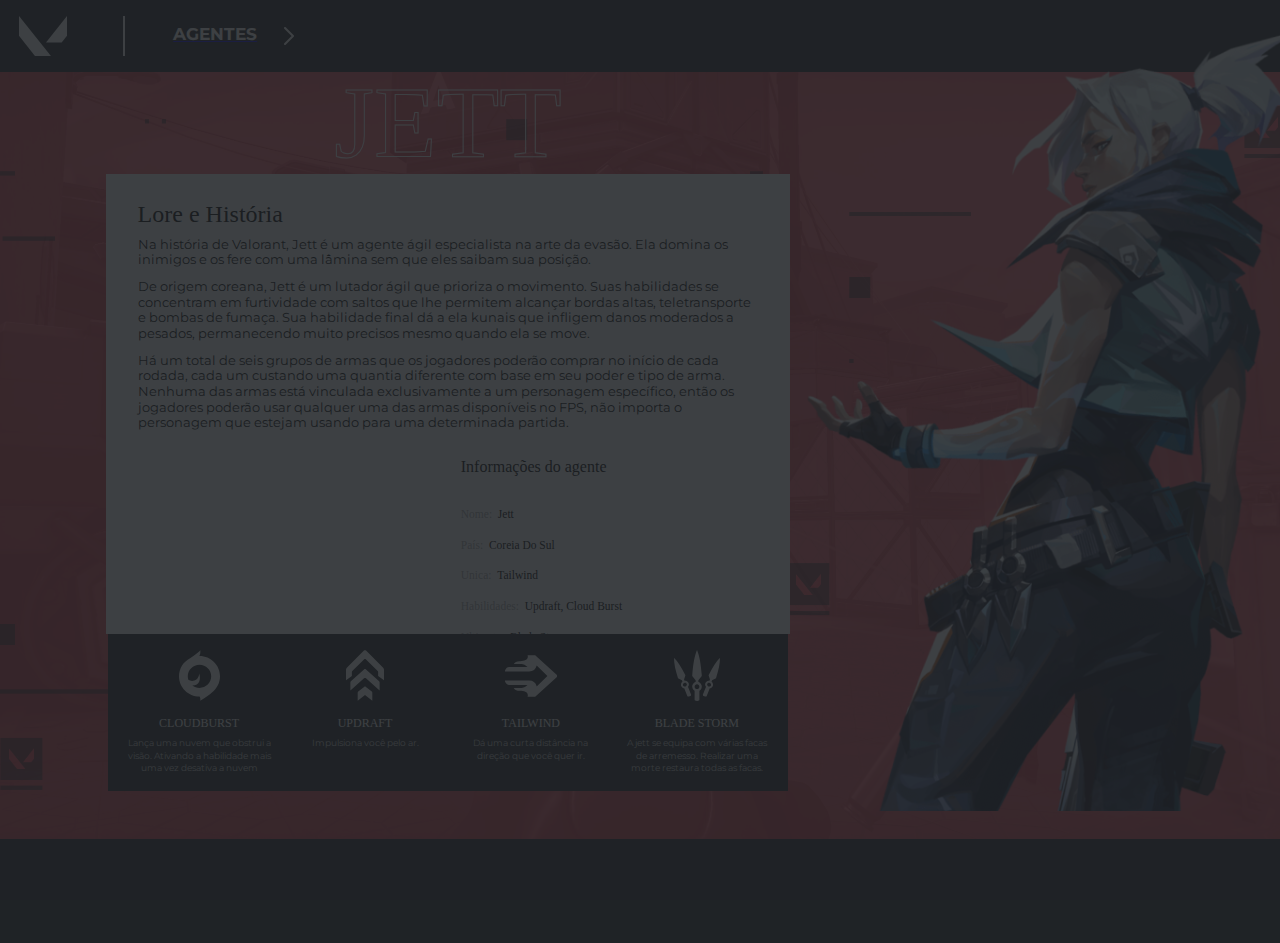
<file: valorant--page/assets/Pages/jett.html>
<!DOCTYPE html>
<html lang="pt-br">
<head>
    <meta charset="UTF-8">
    <meta http-equiv="X-UA-Compatible" content="IE=edge">
    <meta name="viewport" content="width=device-width, initial-scale=1.0">
    <link rel="stylesheet" href="../css/reset.css">
    <link rel="stylesheet" href="../css/styles.css">
    <link rel="preconnect" href="https://fonts.googleapis.com">
    <link rel="preconnect" href="https://fonts.gstatic.com" crossorigin>
    <link href="https://fonts.googleapis.com/css2?family=Montserrat:wght@400;700&display=swap" rel="stylesheet">
    <link href="//db.onlinewebfonts.com/c/2206d6cc490084998d531e8c1b2cbb4a?family=Druk+Wide+Bold" rel="stylesheet" type="text/css"/>
    <link rel="icon" type="image/svg" href="../img/Agents/logo(1).svg">
    <title>Valorant</title>
</head>
<body>
    <div id="preloader">
        <div class="inner">
           <div class="bolas">
              <div></div>
              <div></div>
              <div></div>                    
           </div>
        </div>
    </div>
    <header class="cabecalho">
        <img src="../img/Agents/logo(1).svg" alt="Logo do valorant" class="cabecalho__logo">
        <nav class="navbar">
            <a href="/valorant--page/index.html"><h1 class="navbar__titulo">Agentes</h1></a>
            <img src="../img/Agents/OPEN.svg" alt="Botão veja mais agentes" class="navbar__botao">
            <img src="../img/Agents/CLOSE.svg" alt="Botão veja mais agentes" class="navbar__botao2">
            <ul class="navbar__lista">
                <li class="navbar__lista--item">
                    <a href="../Pages/phoenix.html" class="navbar__lista--link">Phoenix</a>
                </li>
                <li class="navbar__lista--item">
                    <a href="../Pages/jett.html" class="navbar__lista--link">JEtt</a>
                </li>
                <li class="navbar__lista--item">
                    <a href="../Pages/sova.html" class="navbar__lista--link">Sova</a>
                </li>
                <li class="navbar__lista--item">
                    <a href="../Pages/sage.html" class="navbar__lista--link">Sage</a>
                </li>
            </ul>
        </nav>
    </header>

    <main class="agente jett__conteudo">
        <section class="section__jett">
            <div class="agente__bloco jett__bloco">
                <h2 class="pagina__titulo jett__titulo">JETT</h2>
                <div class="agente__conteudo">
                    <div class="bloco__lore--texto">
                        <h3 class="agente__bloco--titulo jett__bloco--titulo">Lore e História</h3>
                        <p class="agente__bloco--lore jett__bloco--lore">Na história de Valorant, Jett é um agente ágil especialista na arte da evasão. Ela domina os inimigos e os fere com uma lâmina sem que 
                            eles saibam sua posição.</p>

                        <p class="agente__bloco--lore jett__bloco--lore">De origem coreana, Jett é um lutador ágil que prioriza o movimento. Suas habilidades se concentram em furtividade com saltos que lhe 
                            permitem alcançar bordas altas, teletransporte e bombas de fumaça. Sua habilidade final dá a ela kunais que infligem danos moderados a pesados, permanecendo muito precisos mesmo 
                            quando ela se move.</p>

                        <p class="agente__bloco--lore jett__bloco--lore">Há um total de seis grupos de armas que os jogadores poderão comprar no início de cada rodada, cada um custando uma quantia diferente 
                            com base em seu poder e tipo de arma. Nenhuma das armas está vinculada exclusivamente a um personagem específico, então os jogadores poderão usar qualquer uma das armas disponíveis 
                            no FPS, não importa o personagem que estejam usando para uma determinada partida.</p>
                    </div>

                    <div class="agente__bloco--container jett__bloco--container">
                        
                        <iframe width="560" height="315" src="https://www.youtube.com/embed/F9y4RYBP8q4" 
                        title="YouTube video player" 
                        frameborder="0" 
                        allow="accelerometer; autoplay; clipboard-write; encrypted-media; gyroscope; picture-in-picture" 
                        allowfullscreen class="skill__video"></iframe>

                        <div class="agente__atributos jett__atributos">
                            <h3 class="jett__atributos--titulo agente__atributos--titulo">Informações do agente</h3>
                                <ul class="atributos__lista">
                                    <li class="atributos__lista--items">
                                        <p class="atributo__atributo">Nome:</p>
                                        <p class="atributo__resultado">Jett</p>
                                    </li>
                                    <li class="atributos__lista--items">
                                        <p class="atributo__atributo">País:</p>
                                        <p class="atributo__resultado">Coreia Do Sul</p>
                                    </li>
                                    <li class="atributos__lista--items">
                                        <p class="atributo__atributo">Unica:</p>
                                        <p class="atributo__resultado">Tailwind</p>
                                    </li>
                                    <li class="atributos__lista--items">
                                        <p class="atributo__atributo">Habilidades:</p>
                                        <p class="atributo__resultado">Updraft, Cloud Burst</p>
                                    </li>
                                    <li class="atributos__lista--items">
                                        <p class="atributo__atributo">Ultimate:</p>
                                        <p class="atributo__resultado">Blade Storm</p>
                                    </li>
                                </ul>
                        </div>
                    </div>
                </div>
                <div class="agente__habilidades ">
                    <ul class="agente__habilidades--lista">
                        <li class="agentes__habilidade habilidade1">
                            <div class="habilidade__img--container habilidade__img1">
                                
                            </div>
                            <h4 class="habilidade__titulo ">CLOUDBURST</h4>
                            <p class="habilidade__desc">Lança uma nuvem que obstrui a visão. Ativando a habilidade mais uma vez desativa a nuvem
                            </p>
                        </li>
                        <li class="agentes__habilidade habilidade2">
                            <div class="habilidade__img--container habilidade__img2">
                                
                            </div>
                            <h4 class="habilidade__titulo">UPDRAFT</h4>
                            <p class="habilidade__desc">Impulsiona você pelo ar.
                            </p>
                        </li>
                        <li class="agentes__habilidade habilidade3">
                            <div class="habilidade__img--container habilidade__img3">
                                
                            </div>
                            <h4 class="habilidade__titulo">TAILWIND</h4>
                            <p class="habilidade__desc">Dá uma curta distância na direção que você quer ir.</p>
                        </li>
                        <li class="agentes__habilidade habilidade4">
                            <div class="habilidade__img--container habilidade__img4">
                                
                            </div>
                            <h4 class="habilidade__titulo">BLADE STORM</h4>
                            <p class="habilidade__desc">A jett se equipa com várias facas de arremesso. Realizar uma morte restaura todas as facas.
                            </p>
                        </li>
                    </ul>
                </div>
            </div>
            <img src="../img/jett/jett.png" alt="Agente Jett" class="jett__profile">
        </section>
    </main>
    
    <footer class="rodape">

    </footer>
</body>
<script src="../JS/preloader.js"></script>
<script src="../JS/main.js"></script>
</html>
</file>
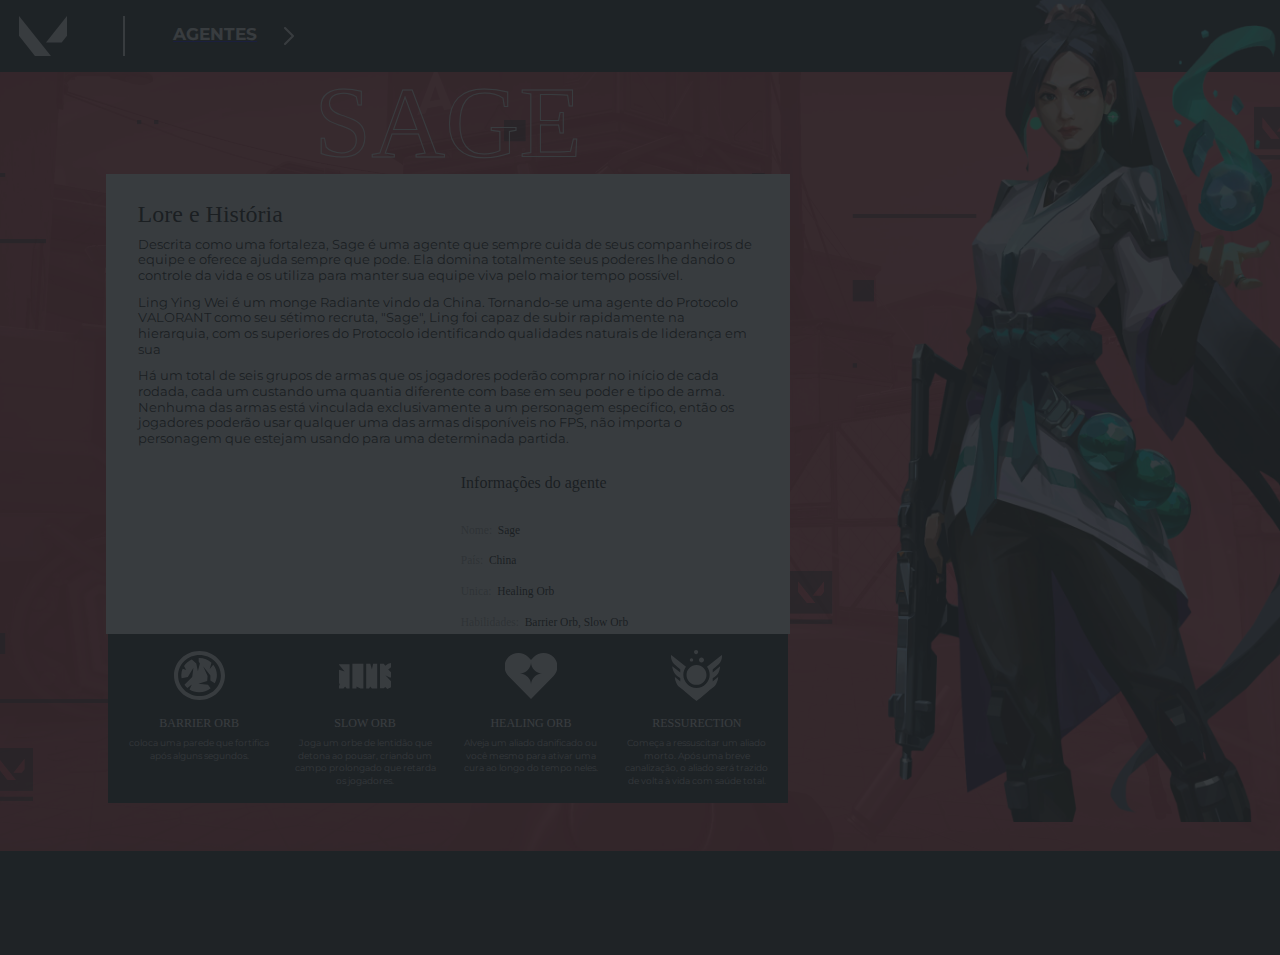
<file: valorant--page/assets/Pages/sage.html>
<!DOCTYPE html>
<html lang="pt-br">

<head>
    <meta charset="UTF-8">
    <meta http-equiv="X-UA-Compatible" content="IE=edge">
    <meta name="viewport" content="width=device-width, initial-scale=1.0">
    <link rel="stylesheet" href="../css/reset.css">
    <link rel="stylesheet" href="../css/styles.css">
    <link rel="preconnect" href="https://fonts.googleapis.com">
    <link rel="preconnect" href="https://fonts.gstatic.com" crossorigin>
    <link href="https://fonts.googleapis.com/css2?family=Montserrat:wght@400;700&display=swap" rel="stylesheet">
    <link href="//db.onlinewebfonts.com/c/2206d6cc490084998d531e8c1b2cbb4a?family=Druk+Wide+Bold" rel="stylesheet"
        type="text/css" />
    <link rel="icon" type="image/svg" href="../img/Agents/logo(1).svg">
    <title>Valorant</title>
</head>

<body>
    <div id="preloader">
        <div class="inner">
            <div class="bolas">
                <div></div>
                <div></div>
                <div></div>
            </div>
        </div>
    </div>
    <header class="cabecalho">
        <img src="../img/Agents/logo(1).svg" alt="Logo do valorant" class="cabecalho__logo">
        <nav class="navbar">
            <a href="/valorant--page/index.html"><h1 class="navbar__titulo">Agentes</h1></a>
            <img src="../img/Agents/OPEN.svg" alt="Botão veja mais agentes" class="navbar__botao">
            <img src="../img/Agents/CLOSE.svg" alt="Botão veja mais agentes" class="navbar__botao2">
            <ul class="navbar__lista">
                <li class="navbar__lista--item">
                    <a href="../Pages/phoenix.html" class="navbar__lista--link">Phoenix</a>
                </li>
                <li class="navbar__lista--item">
                    <a href="../Pages/jett.html" class="navbar__lista--link">JEtt</a>
                </li>
                <li class="navbar__lista--item">
                    <a href="../Pages/sova.html" class="navbar__lista--link">Sova</a>
                </li>
                <li class="navbar__lista--item">
                    <a href="../Pages/sage.html" class="navbar__lista--link">Sage</a>
                </li>
            </ul>
        </nav>
    </header>

    <main class="agente sage__conteudo">
        <section class="section__sage">
            <div class="agente__bloco sage__bloco">
                <h2 class="pagina__titulo sage__titulo">SAGE</h2>
                <div class="agente__conteudo">
                    <div class="bloco__lore--texto">
                        <h3 class="agente__bloco--titulo sage__bloco--titulo">Lore e História</h3>
                        <p class="agente__bloco--lore sage__bloco--lore">Descrita como uma fortaleza, Sage é uma agente
                            que sempre cuida de seus companheiros de equipe e oferece ajuda sempre que pode. Ela domina
                            totalmente seus poderes lhe dando o controle da vida e os utiliza para manter sua
                            equipe viva pelo maior tempo possível.</p>

                        <p class="agente__bloco--lore sage__bloco--lore">Ling Ying Wei é um monge Radiante vindo da
                            China. Tornando-se uma agente do Protocolo VALORANT como seu sétimo recruta, "Sage", Ling
                            foi capaz de subir rapidamente na hierarquia, com os superiores do Protocolo identificando
                            qualidades naturais de liderança em sua</p>

                       <p class="agente__bloco--lore sage__bloco--lore">Há um total de seis grupos de armas que os
                            jogadores poderão comprar no início de cada rodada, cada um custando uma quantia diferente
                            com base em seu poder e tipo de arma. Nenhuma das armas está vinculada exclusivamente a um
                            personagem específico, então os jogadores poderão usar qualquer uma das armas disponíveis
                            no FPS, não importa o personagem que estejam usando para uma determinada partida.</p>
                    </div>

                    <div class="agente__bloco--container sage__bloco--container">

                        <iframe width="560" height="315" src="https://www.youtube.com/embed/fSwG5wWQBmU"
                            title="YouTube video player" frameborder="0"
                            allow="accelerometer; autoplay; clipboard-write; encrypted-media; gyroscope; picture-in-picture"
                            allowfullscreen class="skill__video"></iframe>

                        <div class="agente__atributos sage__atributos">
                            <h3 class="sage__atributos--titulo agente__atributos--titulo">Informações do agente</h3>
                            <ul class="atributos__lista">
                                <li class="atributos__lista--items">
                                    <p class="atributo__atributo">Nome:</p>
                                    <p class="atributo__resultado">Sage</p>
                                </li>
                                <li class="atributos__lista--items">
                                    <p class="atributo__atributo">País:</p>
                                    <p class="atributo__resultado">China</p>
                                </li>
                                <li class="atributos__lista--items">
                                    <p class="atributo__atributo">Unica:</p>
                                    <p class="atributo__resultado">Healing Orb</p>
                                </li>
                                <li class="atributos__lista--items">
                                    <p class="atributo__atributo">Habilidades:</p>
                                    <p class="atributo__resultado">Barrier Orb, Slow Orb</p>
                                </li>
                                <li class="atributos__lista--items">
                                    <p class="atributo__atributo">Ultimate:</p>
                                    <p class="atributo__resultado">Resurrection</p>
                                </li>
                            </ul>
                        </div>
                    </div>
                </div>
                <div class="agente__habilidades ">
                    <ul class="agente__habilidades--lista">
                        <li class="agentes__habilidade habilidade1">
                            <div class="habilidade__img--container habilidade__sage--img1">

                            </div>
                            <h4 class="habilidade__titulo ">BARRIER ORB</h4>
                            <p class="habilidade__desc">coloca uma parede que fortifica após alguns segundos.</p>
                        </li>
                        <li class="agentes__habilidade habilidade2">
                            <div class="habilidade__img--container habilidade__sage--img2">

                            </div>
                            <h4 class="habilidade__titulo">SLOW ORB</h4>
                            <p class="habilidade__desc">Joga um orbe de lentidão que detona ao pousar, criando um campo
                                prolongado que retarda os jogadores.
                            </p>
                        </li>
                        <li class="agentes__habilidade habilidade3">
                            <div class="habilidade__img--container habilidade__sage--img3">

                            </div>
                            <h4 class="habilidade__titulo">HEALING ORB</h4>
                            <p class="habilidade__desc">Alveja um aliado danificado ou você mesmo para ativar uma cura
                                ao longo do tempo neles.</p>
                        </li>
                        <li class="agentes__habilidade habilidade4">
                            <div class="habilidade__img--container habilidade__sage--img4">

                            </div>
                            <h4 class="habilidade__titulo">RESSURECTION</h4>
                            <p class="habilidade__desc">Começa a ressuscitar um aliado morto. Após uma breve
                                canalização, o aliado será trazido de volta à vida com saúde total.
                            </p>
                        </li>
                    </ul>
                </div>
            </div>
            <img src="../img/sage/avatar-sage.png" alt="Agente sage" class="sage__profile">
        </section>
    </main>

    <footer class="rodape">

    </footer>
</body>
<script src="../JS/preloader.js"></script>
<script src="../JS/main.js"></script>

</html>
</file>
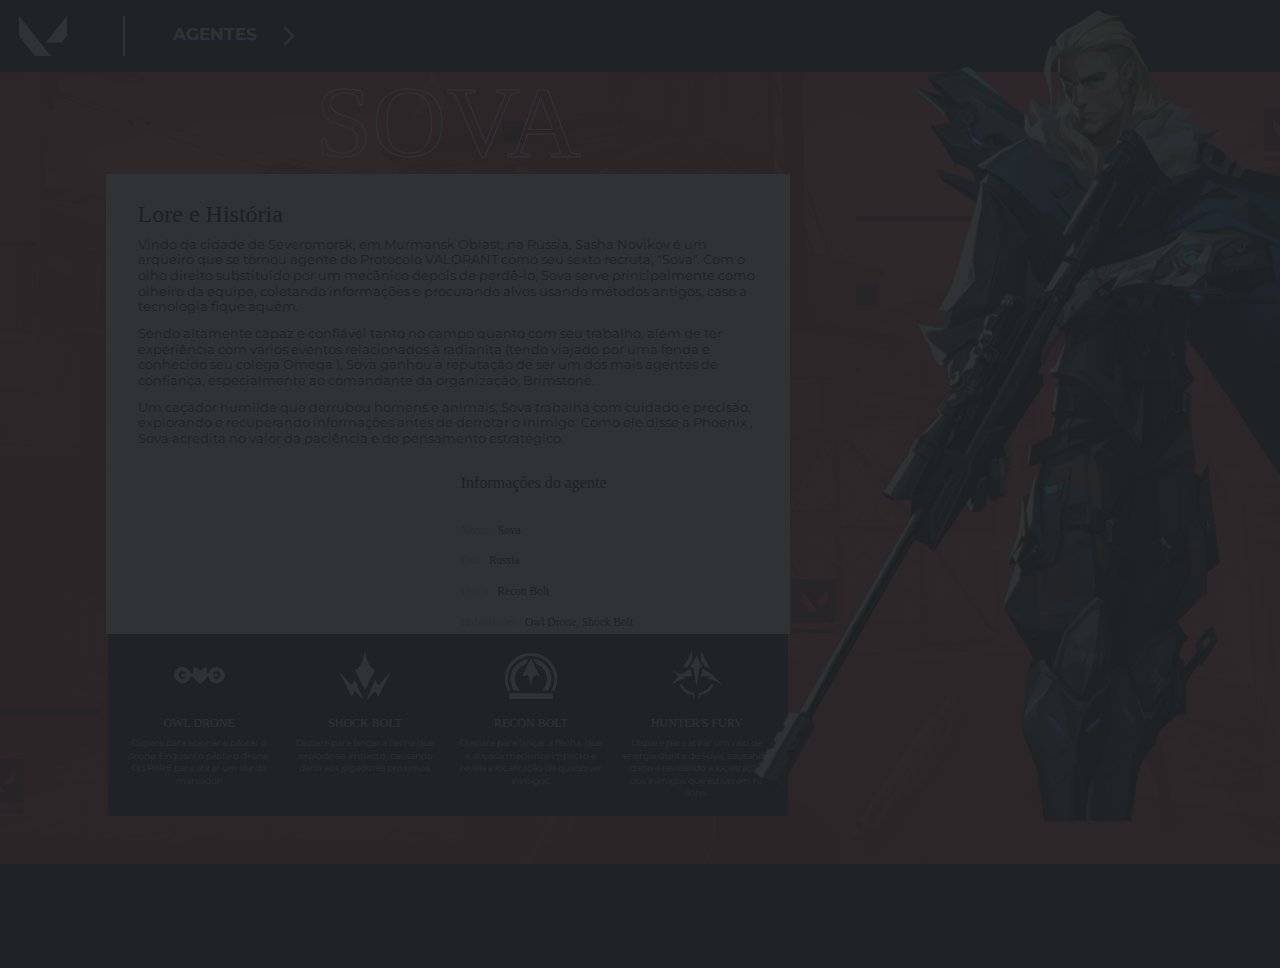
<file: valorant--page/assets/Pages/sova.html>
<!DOCTYPE html>
<html lang="pt-br">
<head>
    <meta charset="UTF-8">
    <meta http-equiv="X-UA-Compatible" content="IE=edge">
    <meta name="viewport" content="width=device-width, initial-scale=1.0">
    <link rel="stylesheet" href="../css/reset.css">
    <link rel="stylesheet" href="../css/styles.css">
    <link rel="preconnect" href="https://fonts.googleapis.com">
    <link rel="preconnect" href="https://fonts.gstatic.com" crossorigin>
    <link href="https://fonts.googleapis.com/css2?family=Montserrat:wght@400;700&display=swap" rel="stylesheet">
    <link href="//db.onlinewebfonts.com/c/2206d6cc490084998d531e8c1b2cbb4a?family=Druk+Wide+Bold" rel="stylesheet" type="text/css"/>
    <link rel="icon" type="image/svg" href="../img/Agents/logo(1).svg">
    <title>Valorant</title>
</head>
<body>
    <div id="preloader">
        <div class="inner">
           <div class="bolas">
              <div></div>
              <div></div>
              <div></div>                    
           </div>
        </div>
    </div>
    <header class="cabecalho">
        <img src="../img/Agents/logo(1).svg" alt="Logo do valorant" class="cabecalho__logo">
        <nav class="navbar">
            <a href="/valorant--page/index.html"><h1 class="navbar__titulo">Agentes</h1></a>
            <img src="../img/Agents/OPEN.svg" alt="Botão veja mais agentes" class="navbar__botao">
            <img src="../img/Agents/CLOSE.svg" alt="Botão veja mais agentes" class="navbar__botao2">
            <ul class="navbar__lista">
                <li class="navbar__lista--item">
                    <a href="../Pages/phoenix.html" class="navbar__lista--link">Phoenix</a>
                </li>
                <li class="navbar__lista--item">
                    <a href="../Pages/jett.html" class="navbar__lista--link">JEtt</a>
                </li>
                <li class="navbar__lista--item">
                    <a href="../Pages/sova.html" class="navbar__lista--link">Sova</a>
                </li>
                <li class="navbar__lista--item">
                    <a href="../Pages/sage.html" class="navbar__lista--link">Sage</a>
                </li>
            </ul>
        </nav>
    </header>

    <main class="agente sova__conteudo">
        <section class="section__sova">
            <div class="agente__bloco sova__bloco">
                <h2 class="pagina__titulo sova__titulo">SOVA</h2>
                <div class="agente__conteudo">
                    <div class="bloco__lore--texto">
                        <h3 class="agente__bloco--titulo sova__bloco--titulo">Lore e História</h3>
                        <p class="agente__bloco--lore sova__bloco--lore">Vindo da cidade de Severomorsk, em Murmansk Oblast, na Rússia, Sasha Novikov é um arqueiro que se tornou agente do
                        Protocolo VALORANT como seu sexto recruta, "Sova". Com o olho direito substituído por um mecânico depois de perdê-lo, Sova serve principalmente como olheiro da equipe,
                        coletando informações e procurando alvos usando métodos antigos, caso a tecnologia fique aquém.</p>

                        <p class="agente__bloco--lore sova__bloco--lore">Sendo altamente capaz e confiável tanto no campo quanto com seu
                            trabalho, além de ter experiência com vários eventos relacionados à radianita (tendo viajado por uma fenda e
                            conhecido seu colega Omega ), Sova ganhou a reputação de ser um dos mais agentes de confiança, especialmente ao
                            comandante da organização, Brimstone.</p>

                        <p class="agente__bloco--lore sova__bloco--lore">Um caçador humilde que derrubou homens e animais, Sova trabalha com
                            cuidado e precisão, explorando e recuperando informações antes de derrotar o inimigo. Como ele disse a Phoenix ,
                            Sova acredita no valor da paciência e do pensamento estratégico.
                        <p>
                    </div>

                    <div class="agente__bloco--container sova__bloco--container">
                        <iframe width="560" height="315" src="https://www.youtube.com/embed/6D6GD9x4irU" title="YouTube video player" frameborder="0" allow="accelerometer; autoplay; clipboard-write; encrypted-media; gyroscope; picture-in-picture" allowfullscreen class="skill__video"></iframe>
                        <div class="agente__atributos sova__atributos">
                            <h3 class="sova__atributos--titulo agente__atributos--titulo">Informações do agente</h3>
                                <ul class="atributos__lista">
                                    <li class="atributos__lista--items">
                                        <p class="atributo__atributo">Nome:</p>
                                        <p class="atributo__resultado">Sova</p>
                                    </li>
                                    <li class="atributos__lista--items">
                                        <p class="atributo__atributo">País:</p>
                                        <p class="atributo__resultado">Russia</p>
                                    </li>
                                    <li class="atributos__lista--items">
                                        <p class="atributo__atributo">Unica:</p>
                                        <p class="atributo__resultado">Recon Bolt</p>
                                    </li>
                                    <li class="atributos__lista--items">
                                        <p class="atributo__atributo">Habilidades:</p>
                                        <p class="atributo__resultado">Owl Drone, Shock Bolt</p>
                                    </li>
                                    <li class="atributos__lista--items">
                                        <p class="atributo__atributo">Ultimate:</p>
                                        <p class="atributo__resultado">Hunter's Fury</p>
                                    </li>
                                </ul>
                        </div>
                    </div>
                </div>
                <div class="agente__habilidades ">
                    <ul class="agente__habilidades--lista">
                        <li class="agentes__habilidade habilidade1">
                            <div class="habilidade__img--container habilidade__sova--img1"></div>
                            <h4 class="habilidade__titulo ">OWL DRONE</h4>
                            <p class="habilidade__desc">Dispare para acionar e pilotar o drone. Enquanto pilota o drone, DISPARE para atirar um dardo marcador.</p>
                        </li>
                        <li class="agentes__habilidade habilidade2">
                            <div class="habilidade__img--container habilidade__sova--img2">
                                
                            </div>
                            <h4 class="habilidade__titulo">SHOCK BOLT</h4>
                            <p class="habilidade__desc">Dispare para lançar a flecha que explode ao impacto, causando dano aos jogadores próximos.</p>
                        </li>
                        <li class="agentes__habilidade habilidade3">
                            <div class="habilidade__img--container habilidade__sova--img3"></div>
                            <h4 class="habilidade__titulo">RECON BOLT</h4>
                            <p class="habilidade__desc">DIispare para lançar a flecha, que é ativada mediante impacto e revela a localização de quaisquer inimigos.</p>
                        </li>
                        <li class="agentes__habilidade habilidade4">
                            <div class="habilidade__img--container habilidade__sova--img4"></div>
                            <h4 class="habilidade__titulo">HUNTER'S FURY</h4>
                            <p class="habilidade__desc">Dispare para atirar um raio de energia diante de Sova, causando dano e revelando a localização dos inimigos que estiverem na linha.</p>
                        </li>
                    </ul>
                </div>
            </div>
            <img src="../img/Sova/sova-profile.png" alt="Agente Sova" class="sova__profile">
        </section>
    </main>
    
    <footer class="rodape">

    </footer>
</body>
<script src="../JS/preloader.js"></script>
<script src="../JS/main.js"></script>
</html>
</file>
<file: valorant--page/assets/css/styles.css>
@import url("agents.css");
@import url("sova.css");
@import url("phoenix.css");
@import url("sage.css");
@import url("jett.css");

:root {
    --fonte-principal: 'Montserrat';
    --fonte-secundaria: 'Druk Wide Bold';
    --branco: #FFF;
    --preto: #000;
    --cor-primaria: #FF4656;
    --cor-secundaria: #1F2326;
    --cor-terciaria: #ACACAC;
}

::-webkit-scrollbar {
    display: none;
}

body {
    font-family: var(--fonte-principal);
    font-size: 14px;
    font-weight: 400;
    color: var(--preto);
    background-color: var(--cor-secundaria);
}

/*=========Preloader=========*/

#preloader {
    position:fixed;
    top:0;
    left:0;
    right:0;
    bottom:0;
    background-color:var(--cor-secundaria); /* cor do background que vai ocupar o body */
    z-index:999; /* z-index para jogar para frente e sobrepor tudo */
}
#preloader .inner {
    position: absolute;
    top: 50%; /* centralizar a parte interna do preload */
    left: 50%;
    transform: translate(-50%, -50%);  
}
.bolas > div {
  display: inline-block;
  background-color: #fff;
  width: 25px;
  height: 25px;
  border-radius: 100%;
  margin: 3px;
  -webkit-animation-fill-mode: both;
  animation-fill-mode: both;
  animation-name: animarBola;
  animation-timing-function: linear;
  animation-iteration-count: infinite;
   
}
.bolas > div:nth-child(1) {
    animation-duration:1.2s ;
    animation-delay: 0;
}
.bolas > div:nth-child(2) {
    animation-duration: 1.2s ;
    animation-delay: 0.16s;
}
.bolas > div:nth-child(3) {
    animation-duration: 1.2s  ;
    animation-delay: 0.32s;
}
 
@keyframes animarBola {
  0% {
    -webkit-transform: scale(1);
    transform: scale(1);
    opacity: 1;
  }
  16% {
    -webkit-transform: scale(0.1);
    transform: scale(0.1);
    opacity: 0.7;
  }
  33% {
    -webkit-transform: scale(1);
    transform: scale(1);
    opacity: 1; 
  } 
}

/*=========Cabeçalho=========*/

.cabecalho {
    background-color: var(--cor-secundaria);
    color: var(--branco);
    display: flex;
    align-items: center;
}

.cabecalho__logo {
    padding:  0 3.5rem 0 1rem;
    margin: 1rem 1rem 1rem 0.2rem;
    border-right: 2px solid var(--branco);
}

.navbar {
    display: flex;
    align-items: center;
}

.navbar__titulo {
    font-size: 1.05rem;
    font-weight: 700;
    margin: 0 1.2rem 0 2rem;
    text-transform: uppercase;
    cursor: pointer;
    padding-bottom: 0.2rem;
    color: var(--branco);
    text-decoration: none;
}

.navbar__titulo:hover {
    border-bottom: 0.5px solid var(--branco);
}

.navbar__botao {
    padding: 0.5rem;
    cursor: pointer;
}

.navbar__botao2 {
    display: none;
    padding: 0.5rem;
    cursor: pointer;
}

.fechado {
    display: none;
}

.aberto {
    display: flex;
}

.navbar__lista {
    display: none;
    align-items: center;
    gap: 1.7rem;
    margin-left: 1rem;
}

.navbar__lista-actv {
    display: flex;
}

.navbar__lista--link {
    font-size: 1.2rem;
    font-weight: 700;
    color: var(--branco);
    text-decoration: none;
    text-transform: uppercase;
}

/*=========rodape=========*/

.rodape {
    padding: 3rem;
    background-color: var(--cor-secundaria);
}

/*=========Agentes Page=========*/

.agente {
    background-image:url("../img/jett/bg.png");
    background-repeat: no-repeat;
    background-position: top;
    background-size: cover;
    background-color: var(--cor-primaria);
    padding: 0 0 0 0;
}

.agente__bloco {
    display: grid;
    grid-template-columns: 70% 30%;
    grid-template-rows: auto auto auto;
    margin-bottom: 0.5rem;
}

.pagina__titulo {
    display: inline-block;
    font-family: 'Druk Wide Bold';
    font-size: 8vw;
    font-weight: 500;
    color: transparent;
    -webkit-text-stroke: 1px var(--branco);
    justify-self: center;
}

.agente__conteudo {
    background-color: var(--branco);
    width: 51vw;
    height: 33.4vw;
    padding: 1rem;
    grid-column: 1;
    grid-row: 2;
    justify-self: center;
}

.agente__bloco--titulo {
    display: inline-block;
    font-family: var(--fonte-secundaria);
    font-weight: 500;
    font-size: 1.5rem;
    margin: 0.7rem 0 0 1rem;
}

.agente__bloco--lore {
    font-family: var(--fonte-principal);
    line-height: 120%;
    margin: 0.7rem 1rem;
    font-size: 13px;
}

.agente__bloco--container {
    display: flex;
    gap: 2.5rem;
}

.skill__video {
    position: absolute;
    left: 4vw;
    width: 30vw;
    height: 17vw;
}

.agente__atributos {
    margin-left: 26.5vw;
    display: flex;
    flex-direction: column;
    gap: 1rem;
}

.agente__atributos--titulo {
    font-family: var(--fonte-secundaria);
    font-size: 1rem;
    margin: 1.1rem 0;
}

.atributos__lista {
    font-family: var(--fonte-secundaria);
    font-size: 11.5px;
    display: flex;
    flex-direction: column;
    gap: 1.2rem;
}

.atributos__lista--items {
    display: flex;
    gap: 0.5em;
}

.atributo__atributo {
    color: var(--cor-terciaria);
}

.agente__habilidades {
    width: 53.1vw;
    background-color: var(--cor-secundaria);
    grid-column: 1;
    grid-row: 3;
    justify-self: center;
    margin-bottom: 3rem;
}

.agente__habilidades--lista {
    display: grid;
    grid-template-columns: 25% 25% 25% 25%;
    padding: 0.5rem;
    text-align: center;
    color: var(--branco);
}

.agentes__habilidade {
    display: flex;
    flex-direction: column;
    align-items: center;
    justify-content: flex-start;
    padding: 0.5rem;
}

.habilidade__img--container {
    height: 4vw;
    width: 4vw;
    background-position: center;
    background-size: contain;
    background-repeat: no-repeat;
}



.habilidade__titulo {
    font-family: var(--fonte-secundaria);
    font-size: 12px;
    margin: 1rem 0 0.5rem;
    cursor: pointer;
}

.habilidade__desc {
    font-size: 9px;
    color: rgb(209, 209, 209);
    line-height: 140%;
}

@media screen and (max-width: 1024px) {
    .agente {
        background-size: cover;
    }

    .agente__bloco {
        margin-bottom: 1rem;
        grid-template-columns: 54% 10% auto;
    }

    .pagina__titulo {
        grid-column: span 2 ;
    }
    
    .agente__conteudo {
        width: 48vw;
        height: 44.5vw;
        padding: 0.6rem;
        justify-self: end;
        margin-bottom: 2.5rem;
    }
    
    .agente__bloco--titulo {
        font-size: 1.3rem;
        margin: 0.7rem 0 0 1rem;
    }
    
    .agente__bloco--lore {
        line-height: 125%;
        margin: 1rem 1rem;
        font-size: 0.7rem;
    }

    .skill__video {
        display: none;
    }

    .agente__atributos--titulo {
        font-size: 1.1rem;
        margin: 1rem 0;
    }

    .atributos__lista {
        flex-direction: row;
        flex-wrap: wrap;
        font-size: 0.7rem;
        gap: 1.2rem;
    }

    .agente__atributos {
        margin-left: 1rem;
    }

    .agente__habilidades {
        grid-column: 2;
        grid-row: 2;
        justify-self: start;
    }

    .agente__habilidades {
        background-color: var(--cor-secundaria);
        width: 11vw;
        height: 46.53vw;
    }
    
    .agente__habilidades--lista {
        display: flex;
        flex-direction: column;
        padding: 0.5rem;
        align-items: center;
        color: var(--branco);
        gap: 1.3rem;
    }
    
    .agentes__habilidade {
        display: flex;
        flex-direction: column;
        align-items: center;
        justify-content: flex-start;
        padding: 0.5rem;
    }

    .habilidade__titulo {
        font-size: 0.6rem;
    }
    
    .habilidade__desc {
        display: none;
    }
}

@media screen and (min-width: 1629px) {
    .agente__conteudo {
        width: 50.5vw;
        height: 29.2vw;
        padding: 1.1rem;
    }

    .skill__video {
        top: 57.66vh;
        height: 31.5vh;
    }

    .agente__atributos {
        margin-left: 27.5vw;
    }
    
    .agente__atributos--titulo {
        font-size: 1.15rem;
    }
    
    .atributos__lista {
        font-size: 12px;
        gap: 1.7rem;
    }

    .agente__habilidades {
        width: 52.7vw;
        margin-bottom: 4rem;
    }

}

@media screen and (min-width: 1920px) {
    .agente {
        background-size: cover;
    }

    .agente__bloco {
        margin-bottom: 0.6rem;
    }
    
    .pagina__titulo {
        font-size: 9vw;
    }
    
    .agente__conteudo {
        width: 51vw;
        height: 30.08vw;
        padding: 1rem;
    }
    
    .agente__bloco--titulo {
        font-size: 2.5rem;
        margin: 0.7rem 0 0 1rem;
    }
    
    .agente__bloco--lore {
        line-height: 125%;
        margin: 1rem 1rem;
        font-size: 0.95rem;
    }

    .skill__video {
        top: 29vw;
        left: 4.4vw;
        width: 28.1vw;
        height: 15.5vw;
    }

    .agente__atributos--titulo {
        font-size: 1.6rem;
        margin: 1.1rem 0;
    }

    .atributos__lista {
        font-size: 0.9rem;
        gap: 1.7rem;
    }

    .agente__atributos {
        margin-left: 25.5vw;
    }

    .agente__habilidades {
        width: 52.79vw;
        margin-bottom: 8rem;
    }

    .habilidade__titulo {
        font-size: 1rem;
    }
    
    .habilidade__desc {
        font-size: 0.65rem;
    }
}
</file>
